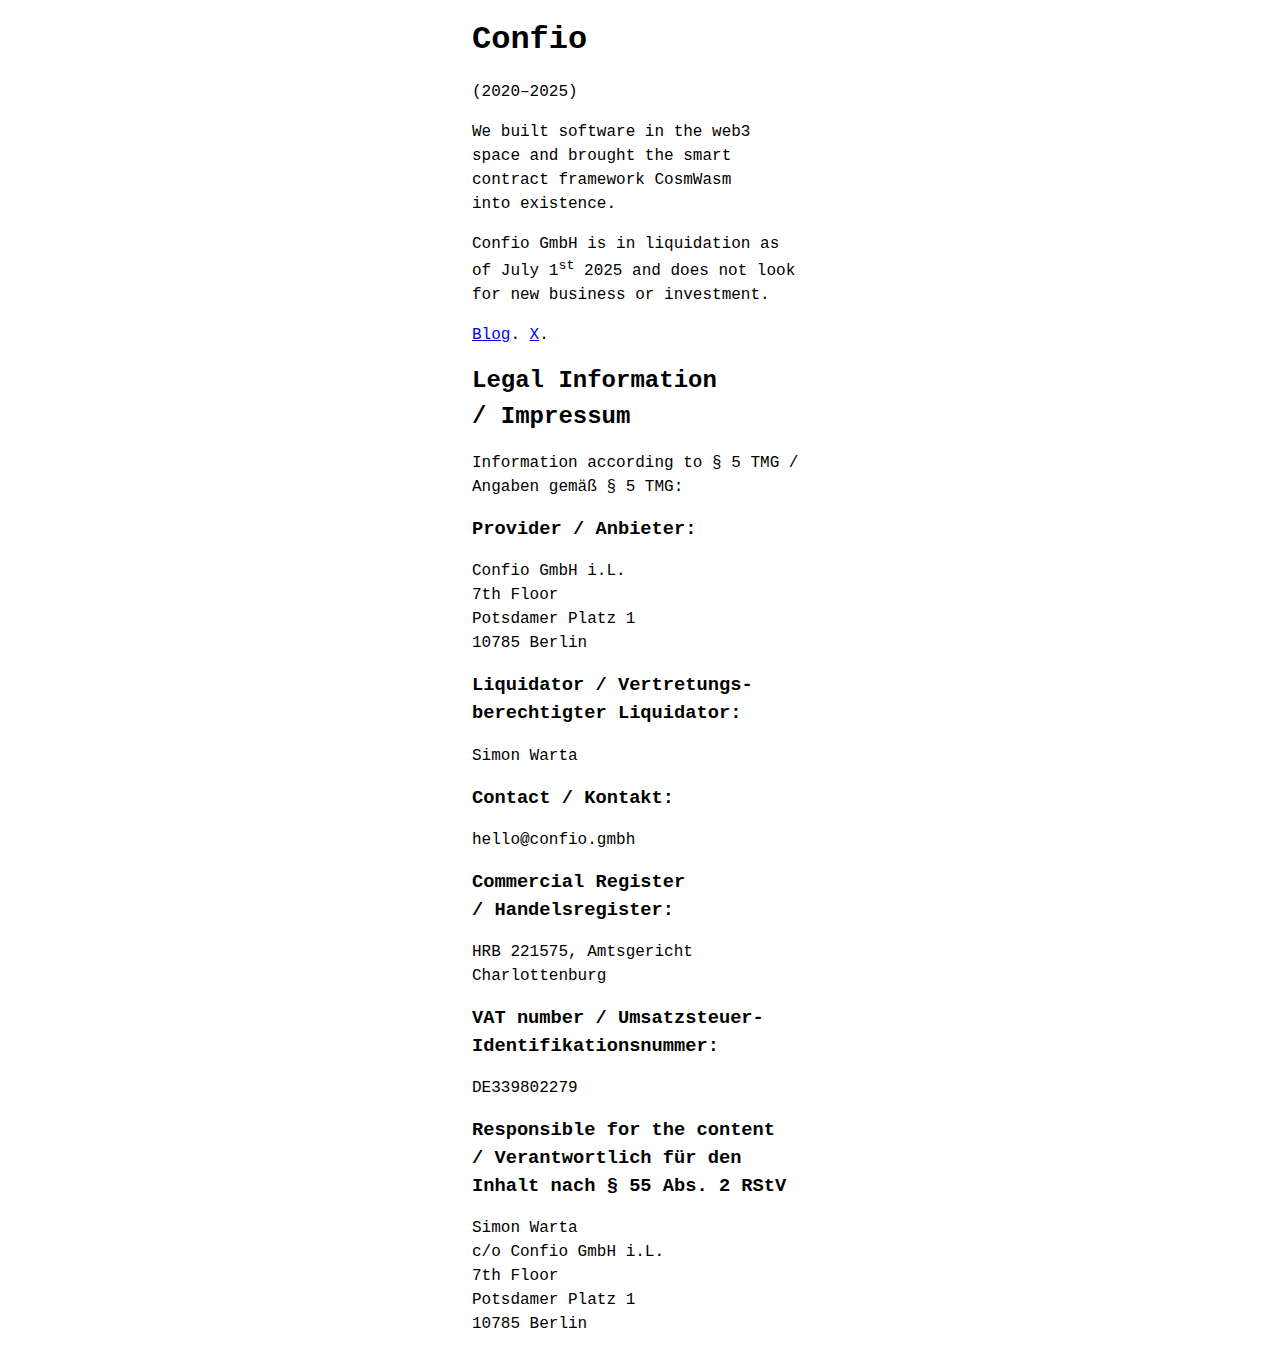
<file: index.html>
<!DOCTYPE html>
<html>
  <head>
    <link rel="stylesheet" type="text/css" href="reset.css">
    <style>
      .main {
        max-width: 25em;
        margin: 0 auto;
        padding: 1em 2em;
        font-family: 'Courier New', Courier, monospace;
      }
      p {
        margin-top: 1em;
        margin-bottom: 1em;
      }
    </style>
  </head>
<body>
  <div class="main">

<h1>Confio</h1>

<p>(2020–2025)</p>

<p>We built software in the web3 space and brought the
  smart contract framework CosmWasm into existence.
</p>

<p>
  Confio GmbH is in liquidation as of July 1<sup>st</sup> 2025
  and does not look for new business or investment.
</p>

<p>
  <a href="https://medium.com/confio">Blog</a>.
  <a href="https://x.com/confio_tech">X</a>.
</p>

<h2>Legal Information / Impressum</h2>
<p>Information according to § 5 TMG / Angaben gemäß § 5 TMG:</p>

<h3>Provider / Anbieter:</h3>
<p>Confio GmbH i.L.<br />
7th Floor<br />
Potsdamer Platz 1<br />
10785 Berlin</p>

<h3>Liquidator / Vertretungs&shy;berechtigter Liquidator:</h3>
<p>Simon Warta</p>

<h3>Contact / Kontakt:</h3>
<p>hello@confio.gmbh</p>

<h3>Commercial Register / Handelsregister:</h3>
<p>HRB 221575, Amtsgericht Charlottenburg</p>

<h3>VAT number / Umsatzsteuer-Identifikationsnummer:</h3>
<p>DE339802279</p>

<h3>Responsible for the content / Verantwortlich für den Inhalt nach § 55 Abs. 2 RStV</h3>

<p>Simon Warta<br />
c/o Confio GmbH i.L.<br />
7th Floor<br />
Potsdamer Platz 1<br />
10785 Berlin</p>

  </div>
</body>
</html>
</file>
